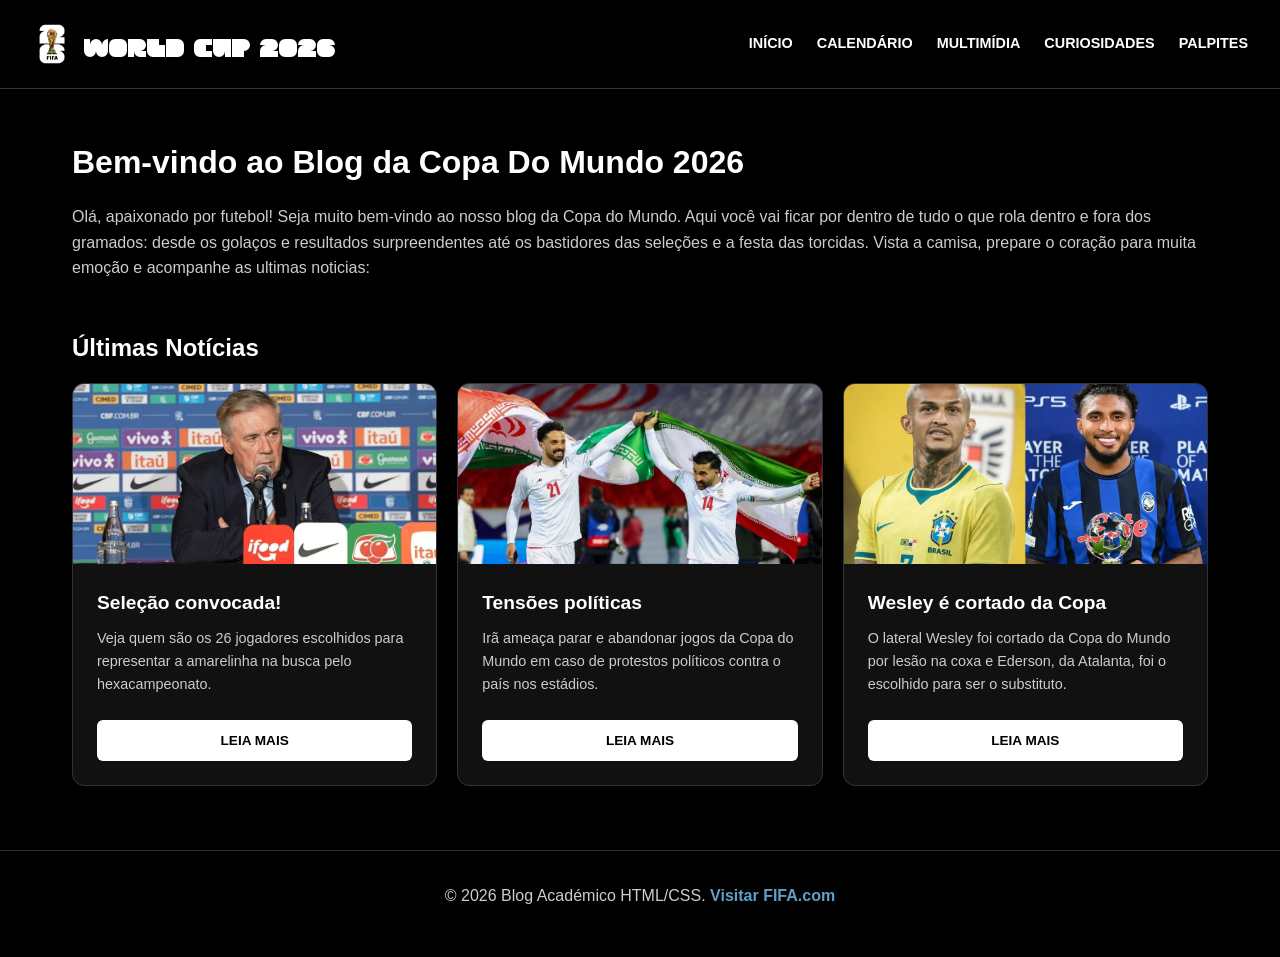
<file: index.html>
<!DOCTYPE html>
<html lang="pt-PT">

<head>
    <meta charset="UTF-8">
    <meta name="viewport" content="width=device-width, initial-scale=1.0">
    <title>Início | FIFA World Cup 2026™</title>
    <link rel="stylesheet" href="estilos/style.css">
    <link rel="icon" type="image/x-icon" href="img/images-removebg-preview.png">

</head>

<body>
    <header>
        <a href="index.html" class="logo">
            <img src="img/176026_imgbank_.png" alt="Logo Oficial da Copa do Mundo 2026">
            <span>WORLD CUP 2026</span>
        </a>

        <nav aria-label="Navegação Principal">
            <a href="index.html">Início</a>
            <a href="calendario.html">Calendário</a>
            <a href="multimidia.html">Multimídia</a>
            <a href="curiosidades.html">Curiosidades</a>
            <a href="palpites.html">Palpites</a>
        </nav>
    </header>

    <main class="container">
        <h1>Bem-vindo ao Blog da Copa Do Mundo 2026</h1>
        <p>Olá, apaixonado por futebol! Seja muito bem-vindo ao nosso blog da Copa do Mundo. Aqui você vai ficar
            por dentro de tudo o que rola dentro e fora dos gramados: desde os golaços e resultados surpreendentes até
            os bastidores das seleções e a
            festa das torcidas. Vista a camisa, prepare o coração para muita emoção e acompanhe as ultimas noticias:</p>

        <section class="noticias">
            <h2>Últimas Notícias</h2>

            <div class="noticias-grid">
                <article class="noticia-card">
                    <img src="img/ancelotti.jpg" alt="Capa da Notícia">
                    <div class="noticia-conteudo">
                        <h3>Seleção convocada!</h3>
                        <p>Veja quem são os 26 jogadores escolhidos para representar a amarelinha na busca pelo
                            hexacampeonato.</p>
                        <a href="https://ge.globo.com/futebol/copa-do-mundo/noticia/2026/05/18/convocados-da-selecao-brasileira-para-a-copa-do-mundo-2026-veja-a-lista-de-ancelotti.ghtml"
                            target="_blank" class="btn-leiamais">Leia mais</a>
                    </div>
                </article>

                <article class="noticia-card">
                    <img src="img/ira.avif" alt="Capa da Notícia">
                    <div class="noticia-conteudo">
                        <h3>Tensões políticas</h3>
                        <p>Irã ameaça parar e abandonar jogos da Copa do Mundo em caso de protestos políticos contra o país nos estádios.</p>
                        <a href="https://ge.globo.com/futebol/copa-do-mundo/noticia/2026/06/10/ira-ameaca-interromper-jogos-da-copa-do-mundo-em-caso-de-protestos-politicos-contra-o-pais.ghtml"
                            target="_blank" class="btn-leiamais">Leia mais</a>
                    </div>
                </article>

                <article class="noticia-card">
                    <img src="img/wesley e ederson.webp" alt="Capa da Notícia">
                    <div class="noticia-conteudo">
                        <h3>Wesley é cortado da Copa</h3>
                        <p>O lateral Wesley foi cortado da Copa do Mundo por lesão na coxa e Ederson, da Atalanta, foi o
                            escolhido para ser o substituto.</p>
                        <a href="https://www.espn.com.br/futebol/selecao-brasileira/artigo/_/id/16807991/wesley-cortado-selecao-brasileira-esta-fora-copa-do-mundo-ancelotti-convoca-ederson-atalanta"
                            target="_blank" class="btn-leiamais">Leia mais</a>
                    </div>
                </article>
            </div>
        </section>

    </main>

    <footer>
        <p>&copy; 2026 Blog Académico HTML/CSS. <a href="https://www.fifa.com" target="_blank" class="text-link">Visitar
                FIFA.com</a></p>
    </footer>

    <div vw class="enabled">
        <div vw-access-button class="active"></div>
        <div vw-plugin-wrapper>
            <div class="vw-plugin-top-wrapper"></div>
        </div>
    </div>
    <script src="https://vlibras.gov.br/app/vlibras-plugin.js"></script>
    <script>new window.VLibras.Widget('https://vlibras.gov.br/app');</script>
</body>

</html>
</file>
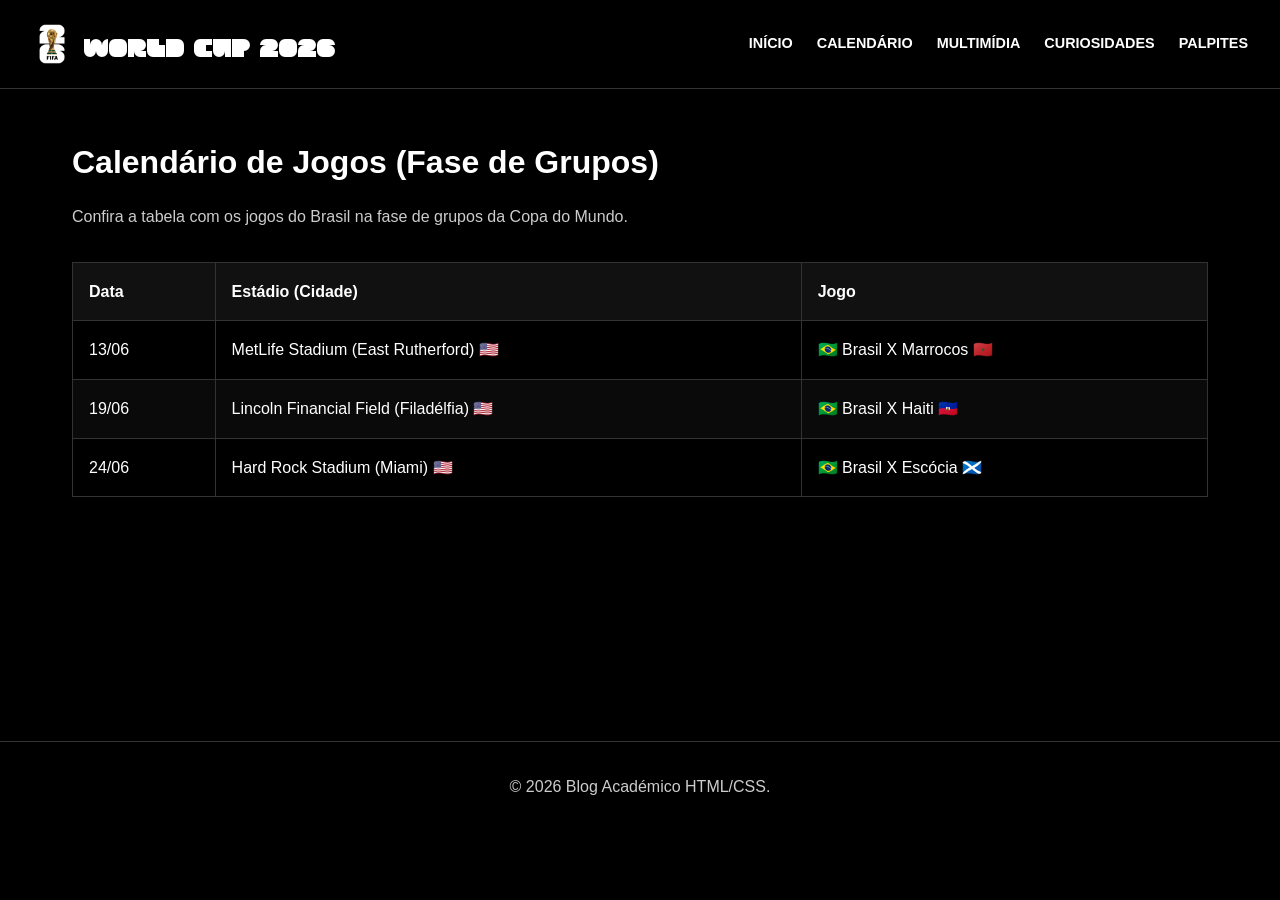
<file: calendario.html>
<!DOCTYPE html>
<html lang="pt-PT">
<head>
    <meta charset="UTF-8">
    <meta name="viewport" content="width=device-width, initial-scale=1.0">
    <title>Início | FIFA World Cup 2026™</title>
    <link rel="stylesheet" href="estilos/style.css">
    <link rel="icon" type="image/x-icon" href="img/images-removebg-preview.png">

</head>
<body>
    <header>
        <a href="index.html" class="logo">
            <img src="img/176026_imgbank_.png" alt="Logo Oficial da Copa do Mundo 2026">
            <span>WORLD CUP 2026</span>
        </a>

        <nav aria-label="Navegação Principal">
            <a href="index.html">Início</a>
            <a href="calendario.html">Calendário</a>
            <a href="multimidia.html">Multimídia</a>
            <a href="curiosidades.html">Curiosidades</a>
            <a href="palpites.html">Palpites</a>
        </nav>
    </header>

    <main class="container">
        <h1>Calendário de Jogos (Fase de Grupos)</h1>
        <p>Confira a tabela com os jogos do Brasil na fase de grupos da Copa do Mundo.</p>
        
        <table>
            <thead>
                <tr>
                    <th>Data</th>
                    <th>Estádio (Cidade)</th>
                    <th>Jogo</th>
                </tr>
            </thead>
            <tbody>
                <tr>
                    <td>13/06</td>
                    <td>MetLife Stadium (East Rutherford) 🇺🇸</td>
                    <td>🇧🇷 Brasil X Marrocos 🇲🇦</td>
                </tr>
                <tr>
                    <td>19/06</td>
                    <td>Lincoln Financial Field (Filadélfia) 🇺🇸</td>
                    <td>🇧🇷 Brasil X Haiti 🇭🇹</td>
                </tr>
                <tr>
                    <td>24/06</td>
                    <td>Hard Rock Stadium (Miami) 🇺🇸</td>
                    <td>🇧🇷 Brasil X Escócia 🏴󠁧󠁢󠁳󠁣󠁴󠁿</td>
                </tr>
            </tbody>
        </table>
    </main>

    <footer>
        <p>&copy; 2026 Blog Académico HTML/CSS.</p>
    </footer>

    <div vw class="enabled">
        <div vw-access-button class="active"></div>
        <div vw-plugin-wrapper>
            <div class="vw-plugin-top-wrapper"></div>
        </div>
    </div>
    <script src="https://vlibras.gov.br/app/vlibras-plugin.js"></script>
    <script>new window.VLibras.Widget('https://vlibras.gov.br/app');</script>
</body>
</html>
</file>
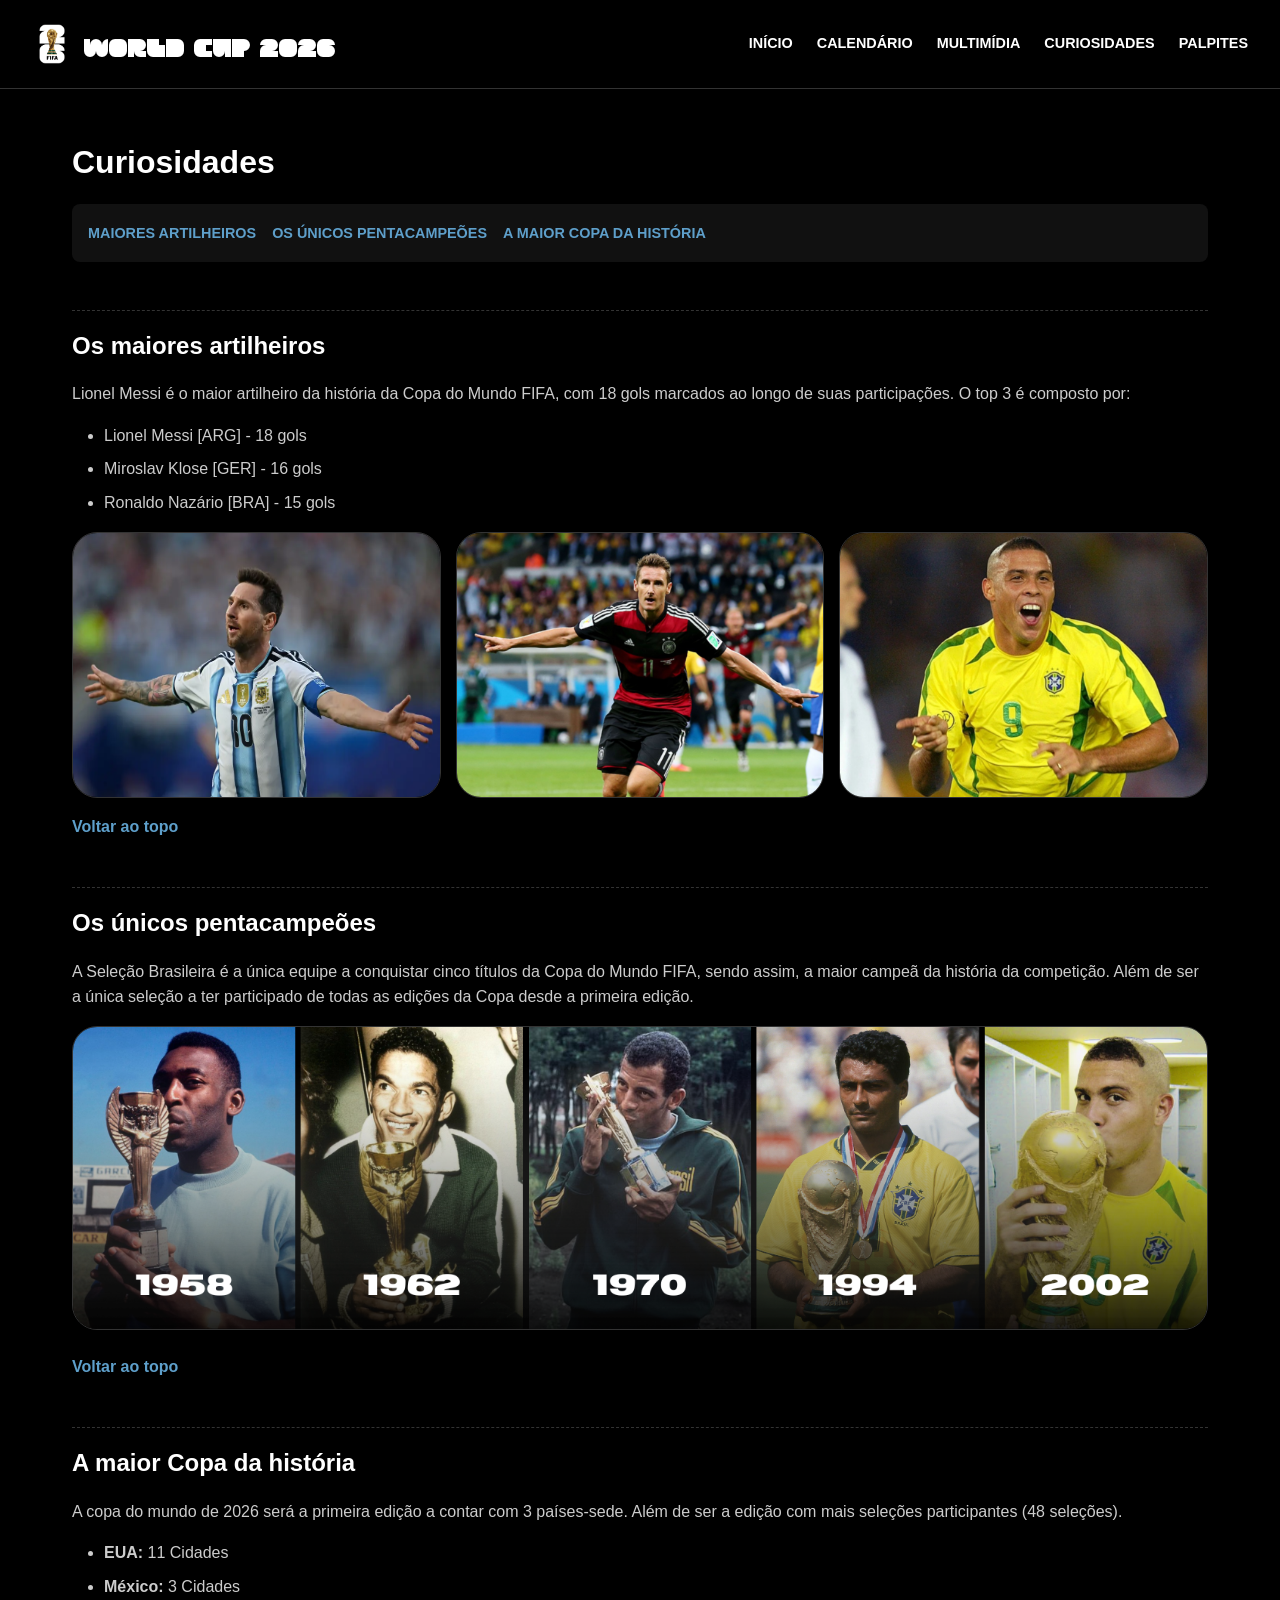
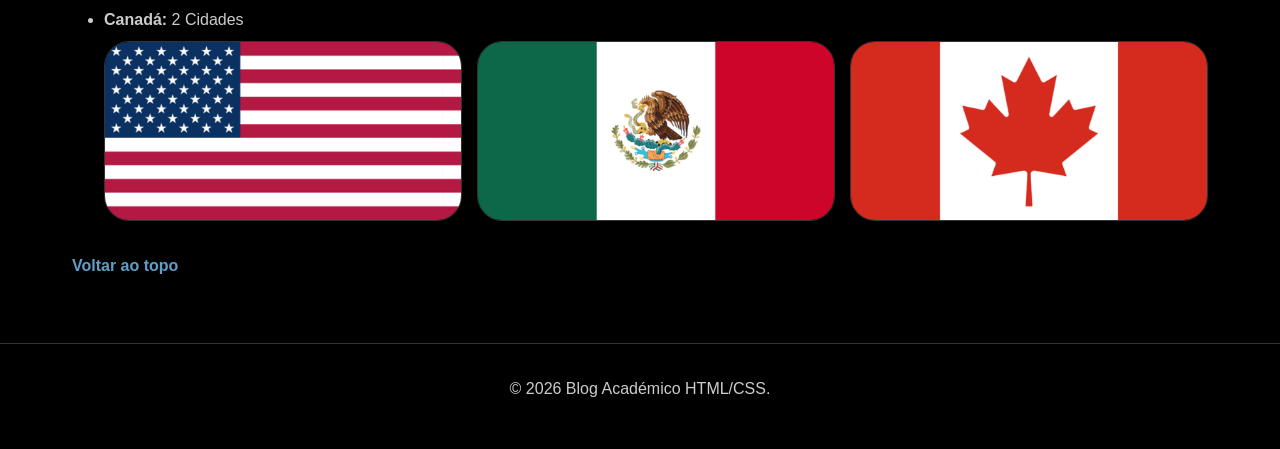
<file: curiosidades.html>
<!DOCTYPE html>
<html lang="pt-PT">
<head>
    <meta charset="UTF-8">
    <meta name="viewport" content="width=device-width, initial-scale=1.0">
    <title>Início | FIFA World Cup 2026™</title>
    <link rel="stylesheet" href="estilos/style.css">
    <link rel="icon" type="image/x-icon" href="img/images-removebg-preview.png">

</head>
<body>
    <header>
        <a href="index.html" class="logo">
            <img src="img/176026_imgbank_.png" alt="Logo Oficial da Copa do Mundo 2026">
            <span>WORLD CUP 2026</span>
        </a>

        <nav aria-label="Navegação Principal">
            <a href="index.html">Início</a>
            <a href="calendario.html">Calendário</a>
            <a href="multimidia.html">Multimídia</a>
            <a href="curiosidades.html">Curiosidades</a>
            <a href="palpites.html">Palpites</a>
        </nav>
    </header>

    <main class="container">
        <h1>Curiosidades    </h1>
        
        <nav class="bookmark-nav" aria-label="Índice da página">
            <ul>
                <li><a href="#maior-artilheiro" class="text-link">Maiores artilheiros</a></li>
                <li><a href="#penta-campeoes" class="text-link">Os únicos pentacampeões</a></li>
                <li><a href="#paises-sede" class="text-link">A maior Copa da história</a></li>
            </ul>
        </nav>

        <section id="maior-artilheiro" class="section-target">
            <h2>Os maiores artilheiros</h2>
            <p>Lionel Messi é o maior artilheiro da história da Copa do Mundo FIFA, com 18 gols marcados ao longo de suas participações. O top 3 é composto por:</p>
            <ul class="standard-list">
                <li>Lionel Messi [ARG] - 18 gols</li>
                <li>Miroslav Klose [GER] - 16 gols</li>
                <li>Ronaldo Nazário [BRA] - 15 gols</li>
            </ul>
            <div class="containerimagem"> 
                <img src="img/messi.webp" alt="Messi">
                <img src="img/klose.png" alt="KLose">
                <img src="img/ronaldo.png" alt="Ronaldo">
            </div>
            <a href="#" class="text-link">Voltar ao topo</a>
        </section>

        <section id="penta-campeoes" class="section-target">
            <h2>Os únicos pentacampeões</h2>
            <p>A Seleção Brasileira é a única equipe a conquistar cinco títulos da Copa do Mundo FIFA, sendo assim, a maior campeã da história da competição.
            Além de ser a única seleção a ter participado de todas as edições da Copa desde a primeira edição.</p>

            <img src="img/penta.png" alt="5 títulos da seleção na copa">
            <a href="#" class="text-link">Voltar ao topo</a>
        </section>

        <section id="paises-sede" class="section-target">
            <h2>A maior Copa da história</h2>
            <p>A copa do mundo de 2026 será a primeira edição a contar com 3 países-sede. Além de ser a edição com mais seleções participantes (48 seleções).</p>
            <ul class="standard-list">
                <li><strong>EUA:</strong> 11 Cidades</li>
                <li><strong>México:</strong> 3 Cidades</li>
                <li><strong>Canadá:</strong> 2 Cidades</li>

                <div class="containerimagem"> 
                <img src="img/eua.png" alt="Bandeira dos Estados Unidos">
                <img src="img/mexico.png" alt="Bandeira do México">
                <img src="img/canada.png" alt="Bandeira do Canadá">
            </ul>
            <a href="#" class="text-link">Voltar ao topo</a>
        </section>
    </main>

    <footer>
        <p>&copy; 2026 Blog Académico HTML/CSS.</p>
    </footer>

    <div vw class="enabled">
        <div vw-access-button class="active"></div>
        <div vw-plugin-wrapper>
            <div class="vw-plugin-top-wrapper"></div>
        </div>
    </div>
    <script src="https://vlibras.gov.br/app/vlibras-plugin.js"></script>
    <script>new window.VLibras.Widget('https://vlibras.gov.br/app');</script>
</body>
</html>
</file>
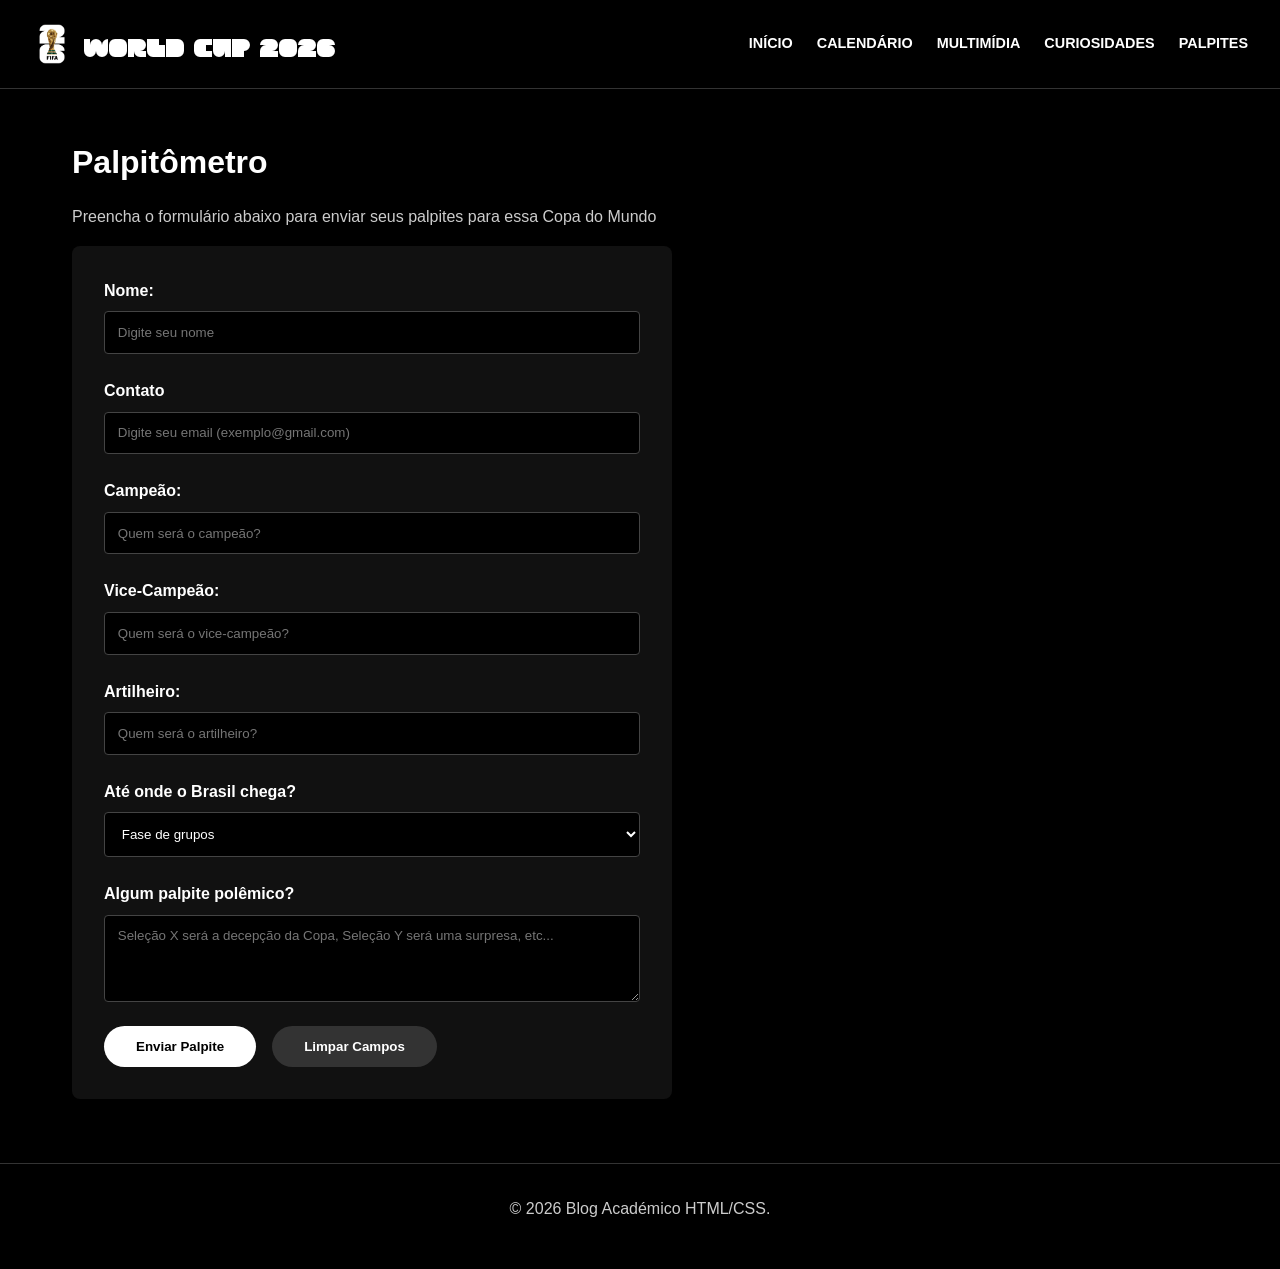
<file: palpites.html>
<!DOCTYPE html>
<html lang="pt-PT">
<head>
    <meta charset="UTF-8">
    <meta name="viewport" content="width=device-width, initial-scale=1.0">
    <title>Início | FIFA World Cup 2026™</title>
    <link rel="stylesheet" href="estilos/style.css">
    <link rel="icon" type="image/x-icon" href="img/images-removebg-preview.png">

</head>
<body>
    <header>
        <a href="index.html" class="logo">
            <img src="img/176026_imgbank_.png" alt="Logo Oficial da Copa do Mundo 2026">
            <span>WORLD CUP 2026</span>
        </a>

        <nav aria-label="Navegação Principal">
            <a href="index.html">Início</a>
            <a href="calendario.html">Calendário</a>
            <a href="multimidia.html">Multimídia</a>
            <a href="curiosidades.html">Curiosidades</a>
            <a href="palpites.html">Palpites</a>
        </nav>
    </header>

    <main class="container">
        <h1>Palpitômetro</h1>
        <p>Preencha o formulário abaixo para enviar seus palpites para essa Copa do Mundo</p>

        <form action="#" method="POST">

            <div class="form-group">
                <label for="nome">Nome:</label>
                <input type="text" id="nome" name="nome" placeholder="Digite seu nome" required>
            </div>

            <div class="form-group">
                <label for="email">Contato</label>
                <input type="email" id="email" name="email" placeholder="Digite seu email (exemplo@gmail.com)" required>
            </div>

            <div class="form-group">
                <label for="nome">Campeão:</label>
                <input type="text" id="text" name="text" placeholder="Quem será o campeão?" required>
            </div>

            <div class="form-group">
                <label for="text">Vice-Campeão:</label>
                <input type="text" id="text" name="text" placeholder="Quem será o vice-campeão?" required>
            </div>

            <div class="form-group">
                <label for="email">Artilheiro:</label>
                <input type="text" id="text" name="text" placeholder="Quem será o artilheiro?" required>
            </div>

            <div class="form-group">
                <label for="assunto">Até onde o Brasil chega?</label>
                <select id="assunto" name="assunto">
                    <option value="bilhetes">Fase de grupos</option>
                    <option value="noticias">16 avos de final</option>
                    <option value="sugestoes">Oitavas de final</option>
                    <option value="outros">Quartas de final</option>
                    <option value="noticias">Semifinais</option>
                    <option value="sugestoes">Final</option>
                </select>
            </div>

            <div class="form-group">
                <label for="mensagem">Algum palpite polêmico?</label>
                <textarea id="mensagem" name="mensagem" rows="4" placeholder="Seleção X será a decepção da Copa, Seleção Y será uma surpresa, etc..."></textarea>
            </div>

            <div class="btn-group">
                <button type="submit" class="btn-submit">Enviar Palpite</button>
                <button type="reset" class="btn-reset">Limpar Campos</button>
            </div>
        </form>
    </main>

    <footer>
        <p>&copy; 2026 Blog Académico HTML/CSS.</p>
    </footer>

    <div vw class="enabled">
        <div vw-access-button class="active"></div>
        <div vw-plugin-wrapper>
            <div class="vw-plugin-top-wrapper"></div>
        </div>
    </div>
    <script src="https://vlibras.gov.br/app/vlibras-plugin.js"></script>
    <script>new window.VLibras.Widget('https://vlibras.gov.br/app');</script>
</body>

</html>
</file>
<file: estilos/style.css>
* {
    margin: 0;
    padding: 0;
    box-sizing: border-box;
}

@font-face {
    font-family: 'Fonte Copa';
    src: url('../font/fifa-26.otf') format('opentype');
    font-weight: normal;
    font-style: normal;
}

body {
    font-family: -apple-system, BlinkMacSystemFont, 'Segoe UI', Roboto, Helvetica, Arial, sans-serif;
    background-color: #000;
    color: #fff;
    line-height: 1.6;
}

a:focus,
button:focus,
input:focus,
textarea:focus,
select:focus {
    outline: 3px solid grey;
    outline-offset: 2px;
}

/* ====== Header ====== */

header {
    background-color: #000;
    padding: 1.5rem 2rem;
    display: flex;
    justify-content: space-between;
    align-items: center;
    border-bottom: 1px solid #333;
    flex-wrap: wrap;
    gap: 1rem;
}

.logo {
    font-family: 'Fonte Copa', Arial, sans-serif;
    font-size: 1.5rem;
    display: flex;
    align-items: center;
    gap: 12px;
    text-decoration: none;
    color: #fff;
}

.logo img {
    height: 40px;
    width: auto;
    margin-bottom: 0;
    border: none;
    border-radius: 0;
}

nav {
    display: flex;
    gap: 1.5rem;
    flex-wrap: wrap;
}

nav a {
    color: #fff;
    text-decoration: none;
    font-size: 0.9rem;
    font-weight: 600;
    text-transform: uppercase;
}

nav a:hover {
    color: #aaa;
}

nav a.active {
    color: #aaa;
    border-bottom: 2px solid #aaa;
    padding-bottom: 4px;
}

/* ====== Layout ====== */

.container {
    max-width: 1200px;
    margin: 3rem auto;
    padding: 0 2rem;
    min-height: 60vh;
}

h1,
h2,
h3 {
    margin-bottom: 1rem;
}

p {
    margin-bottom: 1rem;
    color: #ccc;
}

/* ====== Links ====== */

a.text-link {
    color: #5e9fca;
    text-decoration: none;
    font-weight: bold;
}

a.text-link:hover {
    text-decoration: underline;
}

/* ====== Tabelas ====== */

table {
    width: 100%;
    border-collapse: collapse;
    margin-top: 2rem;
}

th,
td {
    border: 1px solid #333;
    padding: 1rem;
    text-align: left;
}

th {
    background-color: #111;
    color: #fff;
    font-weight: bold;
}

tr:nth-child(even) {
    background-color: #0a0a0a;
}

/* ====== Imagens ====== */

img {
    max-width: 100%;
    height: auto;
    border-radius: 25px;
    margin-bottom: 1rem;
    border: 1px solid #333;
}

.containerimagem {
    display: flex;
    flex-direction: row;
    gap: 15px;
    max-width: 1136px;
    width: 100%;
    margin: 0 auto;
    padding: 0;
}

.containerimagem img {
    width: calc(33.333% - 10px);
    border-radius: 25px;
    border: 1px solid #333;
}

/* ====== Vídeos ====== */

.video-container {
    position: relative;
    padding-bottom: 56.25%;
    height: 0;
    overflow: hidden;
    margin-top: 1rem;
    border-radius: 8px;
}

.video-container iframe {
    position: absolute;
    inset: 0;
    width: 100%;
    height: 100%;
}

/* ====== Navegação interna ====== */

.bookmark-nav {
    margin-bottom: 2rem;
    background: #111;
    padding: 1rem;
    border-radius: 8px;
}

.bookmark-nav ul {
    list-style: none;
    display: flex;
    gap: 1rem;
    flex-wrap: wrap;
}

.section-target {
    margin-top: 3rem;
    padding-top: 1rem;
    border-top: 1px dashed #333;
}

/* ====== Listas ====== */

ul.standard-list {
    margin-left: 2rem;
    margin-bottom: 1rem;
    color: #ccc;
}

ul.standard-list li {
    margin-bottom: 0.5rem;
}

/* ====== Formulários ====== */

form {
    display: flex;
    flex-direction: column;
    gap: 1.5rem;
    max-width: 600px;
    background: #111;
    padding: 2rem;
    border-radius: 8px;
}

.form-group {
    display: flex;
    flex-direction: column;
}

label {
    margin-bottom: 0.5rem;
    font-weight: 600;
}

input,
select,
textarea {
    padding: 0.8rem;
    background-color: #000;
    border: 1px solid #444;
    color: #fff;
    border-radius: 4px;
    font-family: inherit;
}

.btn-group {
    display: flex;
    gap: 1rem;
}

button {
    padding: 0.8rem 2rem;
    font-weight: 600;
    border-radius: 30px;
    cursor: pointer;
    border: none;
    transition: 0.2s;
}

.btn-submit {
    background-color: #fff;
    color: #000;
}

.btn-submit:hover {
    background-color: #ddd;
}

.btn-reset {
    background-color: #333;
    color: #fff;
}

.btn-reset:hover {
    background-color: #555;
}

/* ====== Notícias ====== */

.noticias {
    margin-top: 3rem;
}

.noticias-grid {
    display: grid;
    grid-template-columns: repeat(3, 1fr);
    gap: 20px;
}

.noticia-card {
    background-color: #111;
    border: 1px solid #333;
    border-radius: 12px;
    overflow: hidden;
    display: flex;
    flex-direction: column;
}

.noticia-card img {
    width: 100%;
    height: 180px;
    object-fit: cover;
    border-radius: 0;
    margin-bottom: 0;
    border: none;
}

.noticia-conteudo {
    padding: 1.5rem;
    display: flex;
    flex-direction: column;
    flex-grow: 1;
}

.noticia-conteudo h3 {
    font-size: 1.2rem;
    color: #fff;
    margin-bottom: 0.5rem;
}

.noticia-conteudo p {
    font-size: 0.9rem;
    color: #ccc;
    margin-bottom: 1.5rem;
    flex-grow: 1;
}

.btn-leiamais {
    background-color: #fff;
    color: #000;
    text-decoration: none;
    text-align: center;
    padding: 0.6rem;
    border-radius: 6px;
    font-weight: 700;
    text-transform: uppercase;
    font-size: 0.85rem;
    transition: 0.2s;
}

.btn-leiamais:hover {
    background-color: #a7a7a7;
}

/* ====== Footer ====== */

footer {
    border-top: 1px solid #333;
    padding: 2rem;
    text-align: center;
    color: #666;
    margin-top: 4rem;
}

/* ====== Responsivo ====== */

@media (max-width: 768px) {
    header {
        flex-direction: column;
        text-align: center;
    }

    nav {
        justify-content: center;
    }

    .btn-group {
        flex-direction: column;
    }

    .containerimagem img {
        width: 30%;
        max-width: 500px;
    }

    .noticias-grid {
        grid-template-columns: 1fr;
    }
}
</file>
